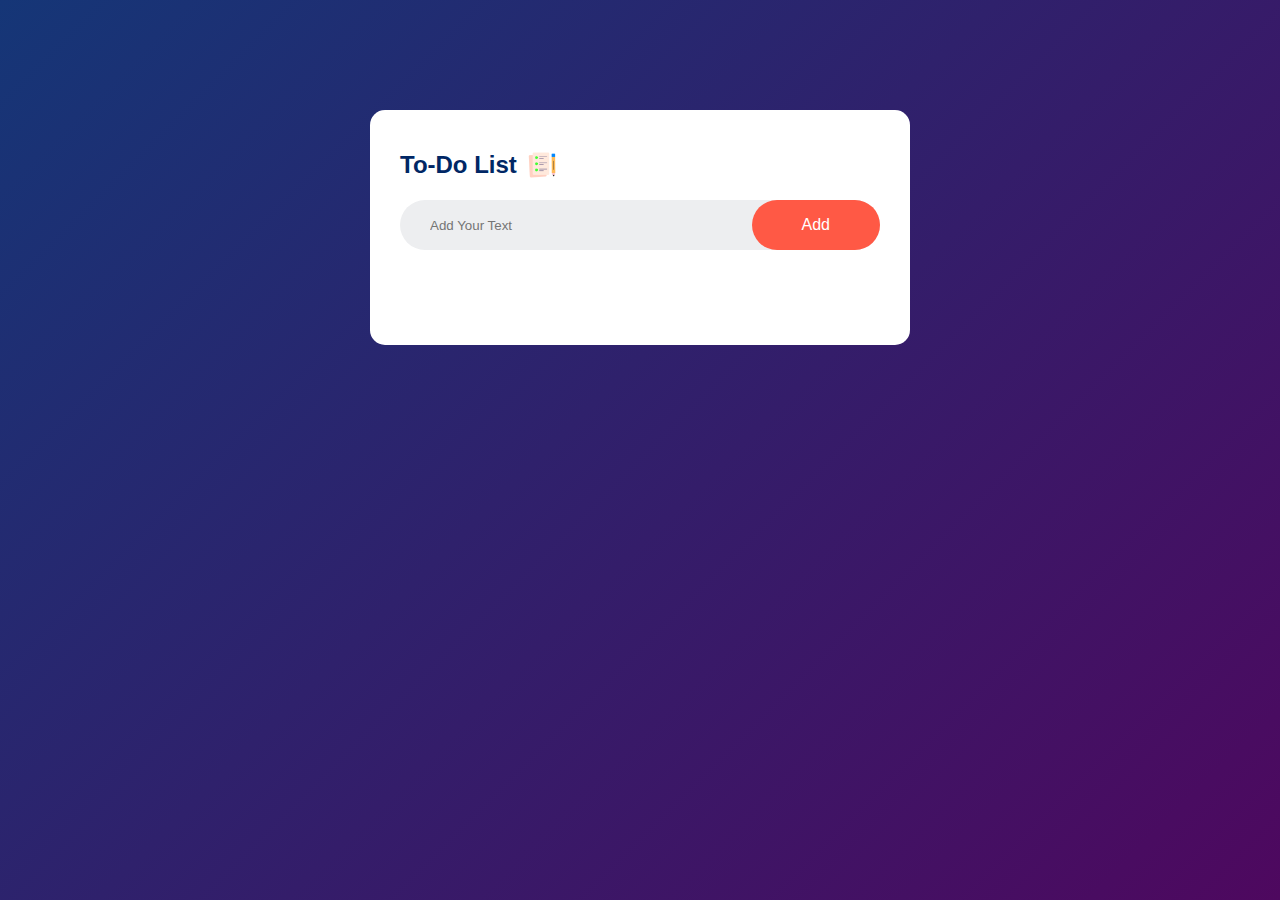
<file: To-Do-List App/index.html>
<!DOCTYPE html>
<html lang="en">
<head>
    <meta charset="UTF-8">
    <meta name="viewport" content="width=device-width, initial-scale=1.0">
    <title>To Do List App - Tutorial Easy</title>
    <link rel="stylesheet" href="./style.css">
</head>
<body>
    <div class="container">
        <div class="todo-app">
            <h2>To-Do List <img src="./images/icon.png" alt="Icon To-Do"></h2>
            <div class="row">
                <input type="text" id="input-box" placeholder="Add Your Text">
                <button onclick="addTask()">Add</button>
            </div>
            <ul id="list-container">
                <!-- <li class="checked">Task 1</li>
                <li>Task 2</li>
                <li>Task 3</li> -->
            </ul>
        </div>
    </div>

    <script src="./script.js"></script>
</body>
</html>
</file>
<file: To-Do-List App/style.css>
*{
    margin: 0;
    padding: 0;
    font-family: 'Poppins' , sans-serif;
    box-sizing: border-box;
}

/* ----- For The Div Container ----- */
.container{
    width: 100%;
    min-height: 100vh;
    background: linear-gradient(135deg, #153677, #4e085f);
    padding: 10px;
}

.todo-app{
    width: 100%;
    max-width: 540px;
    background: #fff;
    margin: 100px auto 20px;
    padding: 40px 30px 70px;
    border-radius: 15px;
}

.todo-app h2{
    color: #002765;
    display: flex;
    align-items: center;
    margin-bottom: 20px;
}

.todo-app h2 img{
    width: 30px;
    margin-left: 10px;
}

/* ----- For The Div Row ----- */
.row{
    display: flex;
    align-items: center;
    justify-content: space-between;
    background: #edeef0;
    border-radius: 30px;
    padding-left: 20px;
    margin-bottom: 25px;
}

.row input{
    flex: 1;
    border: none;
    outline: none;
    background: transparent;
    padding: 10px;
}

.row button{
    border: none;
    outline: none;
    padding: 16px 50px;
    background: #ff5945;
    color: #fff;
    font-size: 16px;
    cursor: pointer;
    border-radius: 40px;
}

/* ----- For UL / Li ----- */
ul li{
    list-style: none;
    font-size: 17px;
    padding: 12px 8px 12px 50px;
    user-select: none;
    cursor: pointer;
    position: relative;
}

ul li::before{
    content: '';
    position: absolute;
    height: 28px;
    width: 28px;
    border-radius: 50%;
    background-image: url('./images/unchecked.png');
    background-size: cover;
    background-position: center;
    top: 12px;
    left: 8px;
}

ul li.checked{
    color: #555;
    text-decoration: line-through;
}

ul li.checked::before{
    background-image: url('./images/checked.png');
}

ul li span{
    position: absolute;
    right: 0;
    top: 5px;
    width: 40px;
    height: 40px;
    font-size: 22px;
    color: #555;
    line-height: 40px;
    text-align: center;
    border-radius: 50%;
}

ul li span:hover{
    background: #edeef0;
}
</file>
